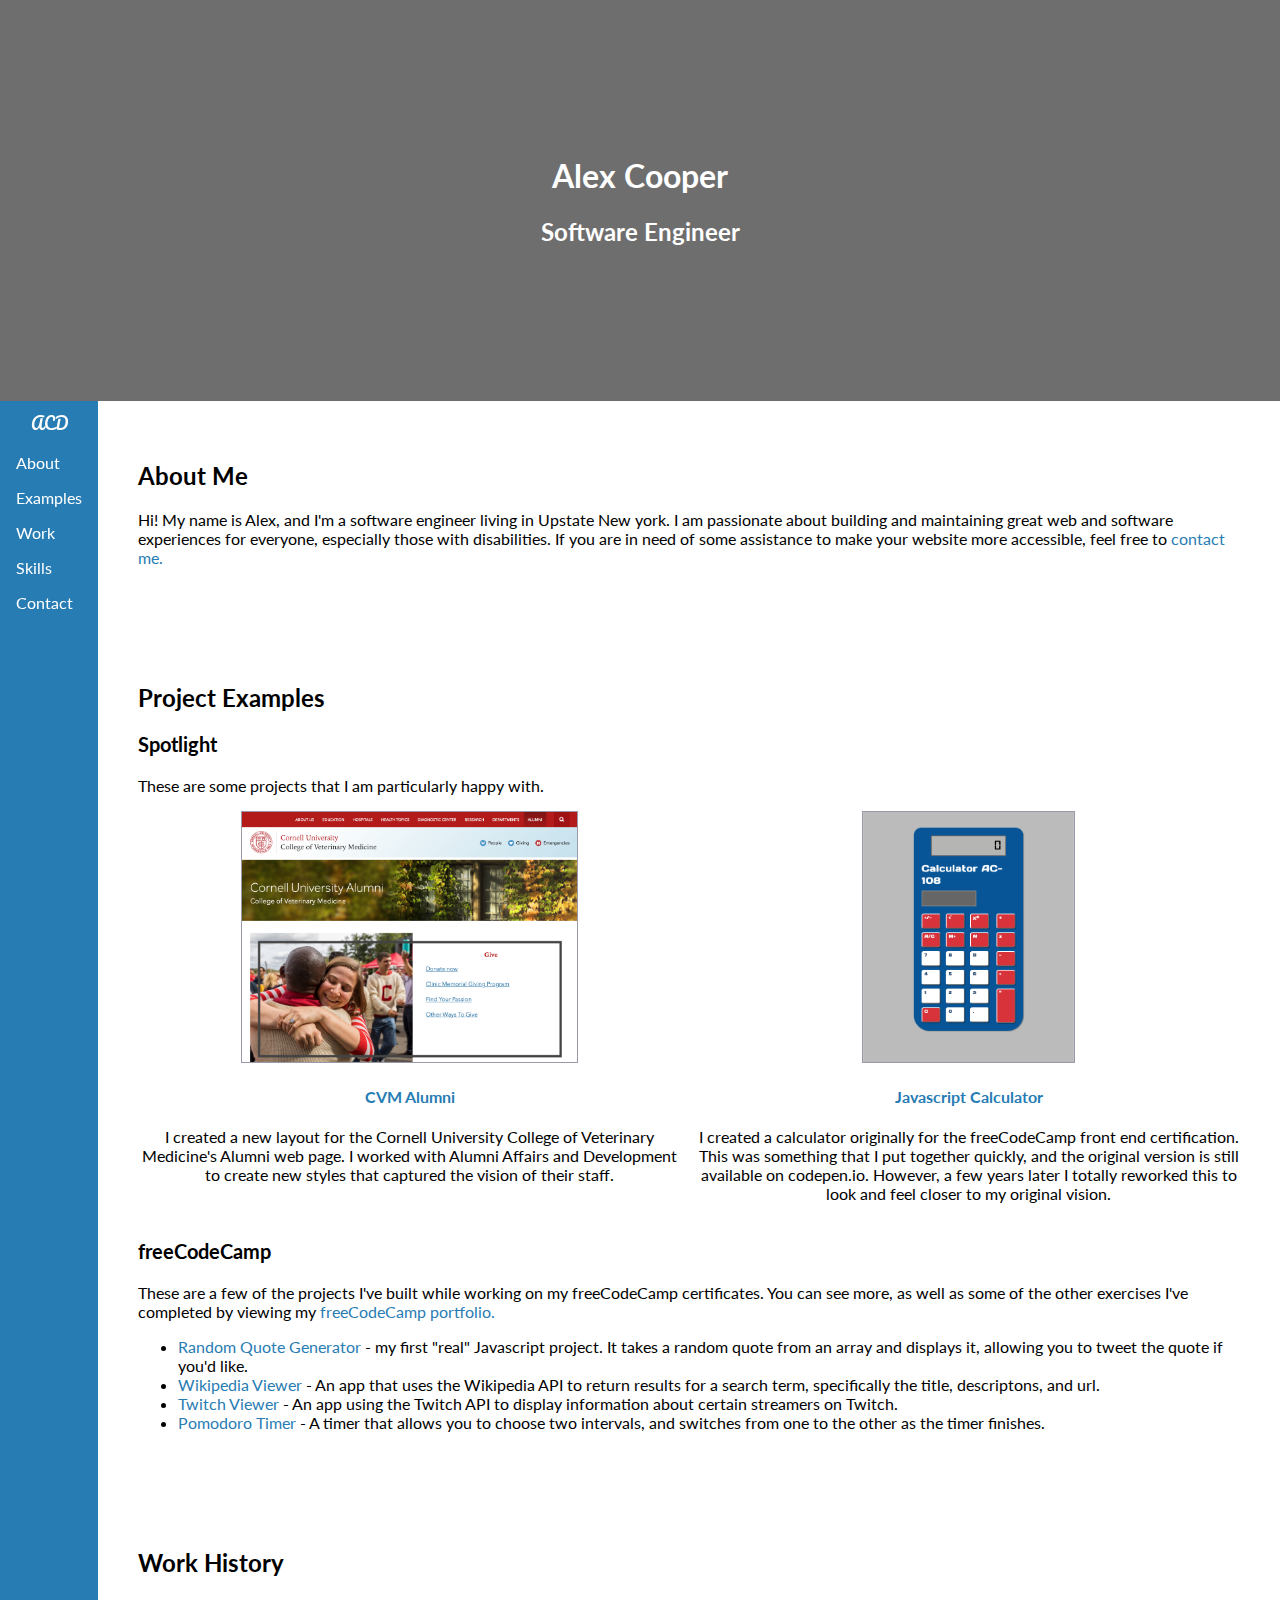
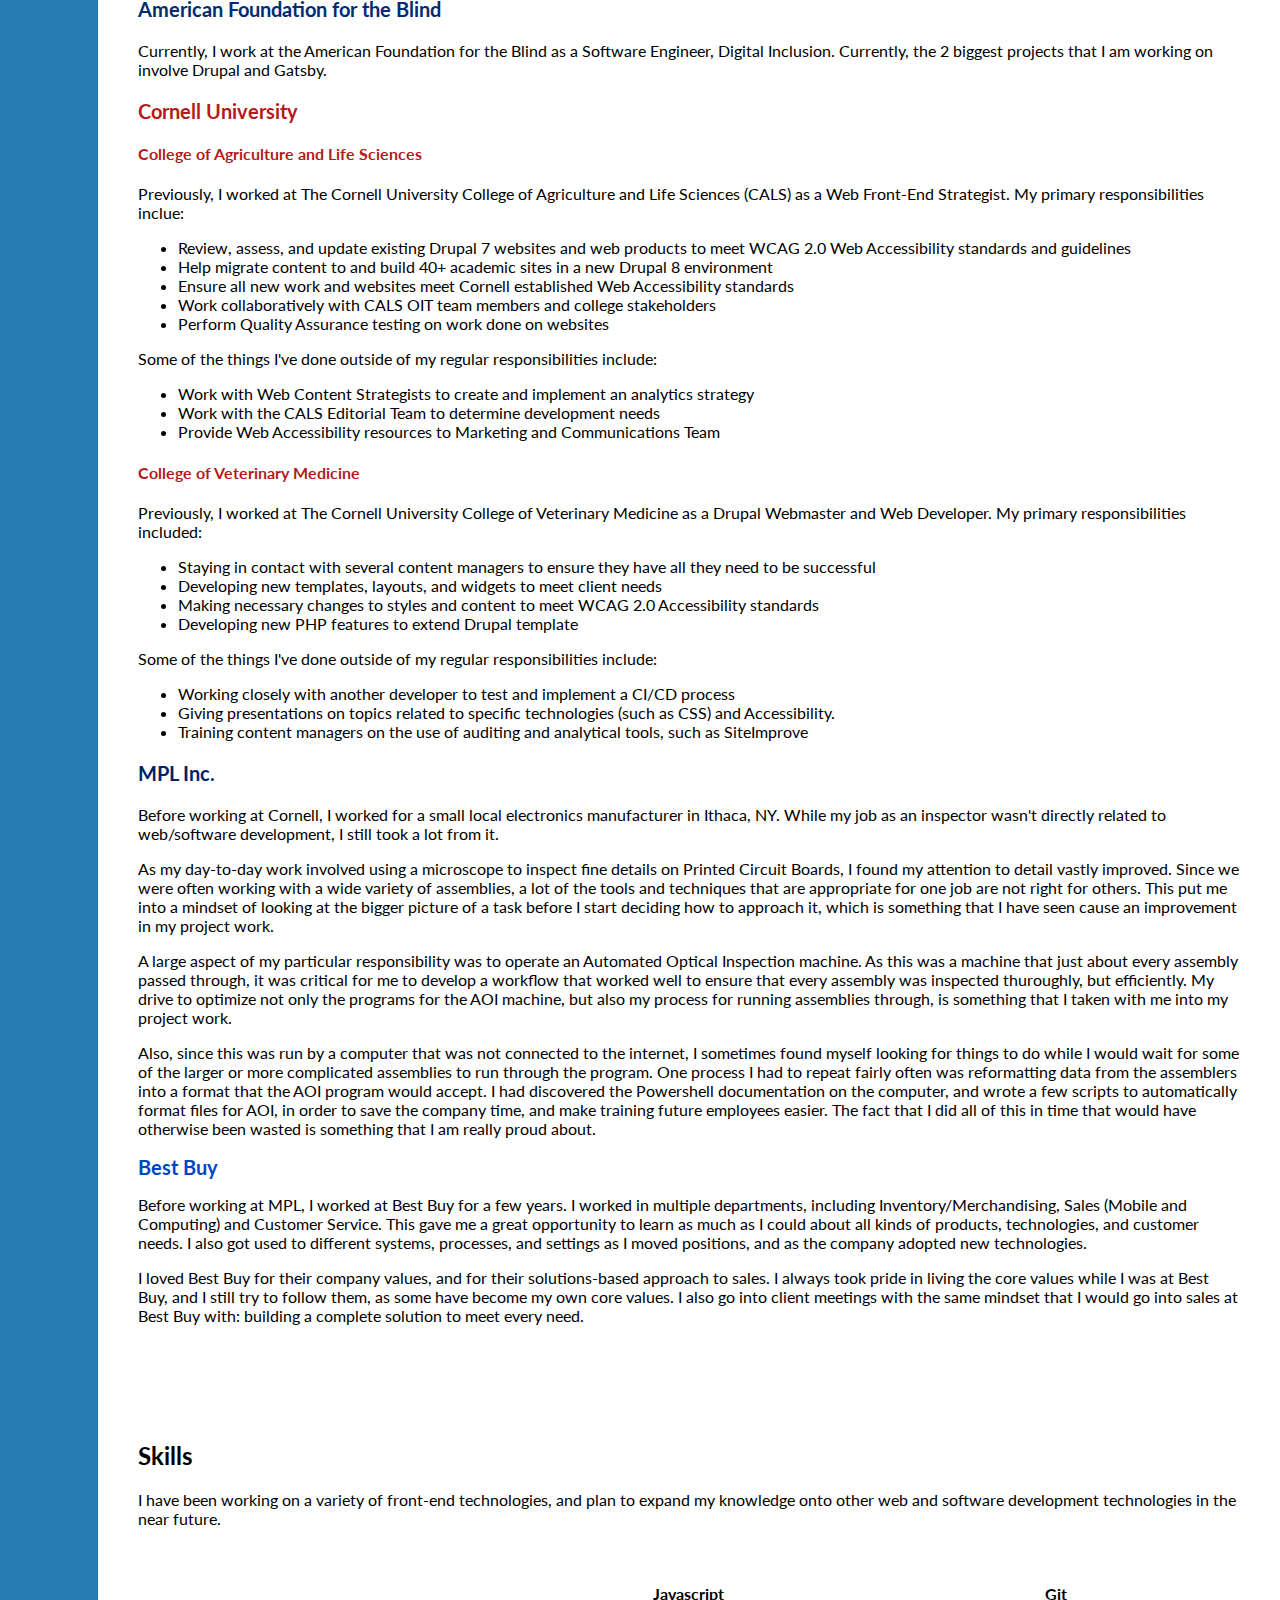
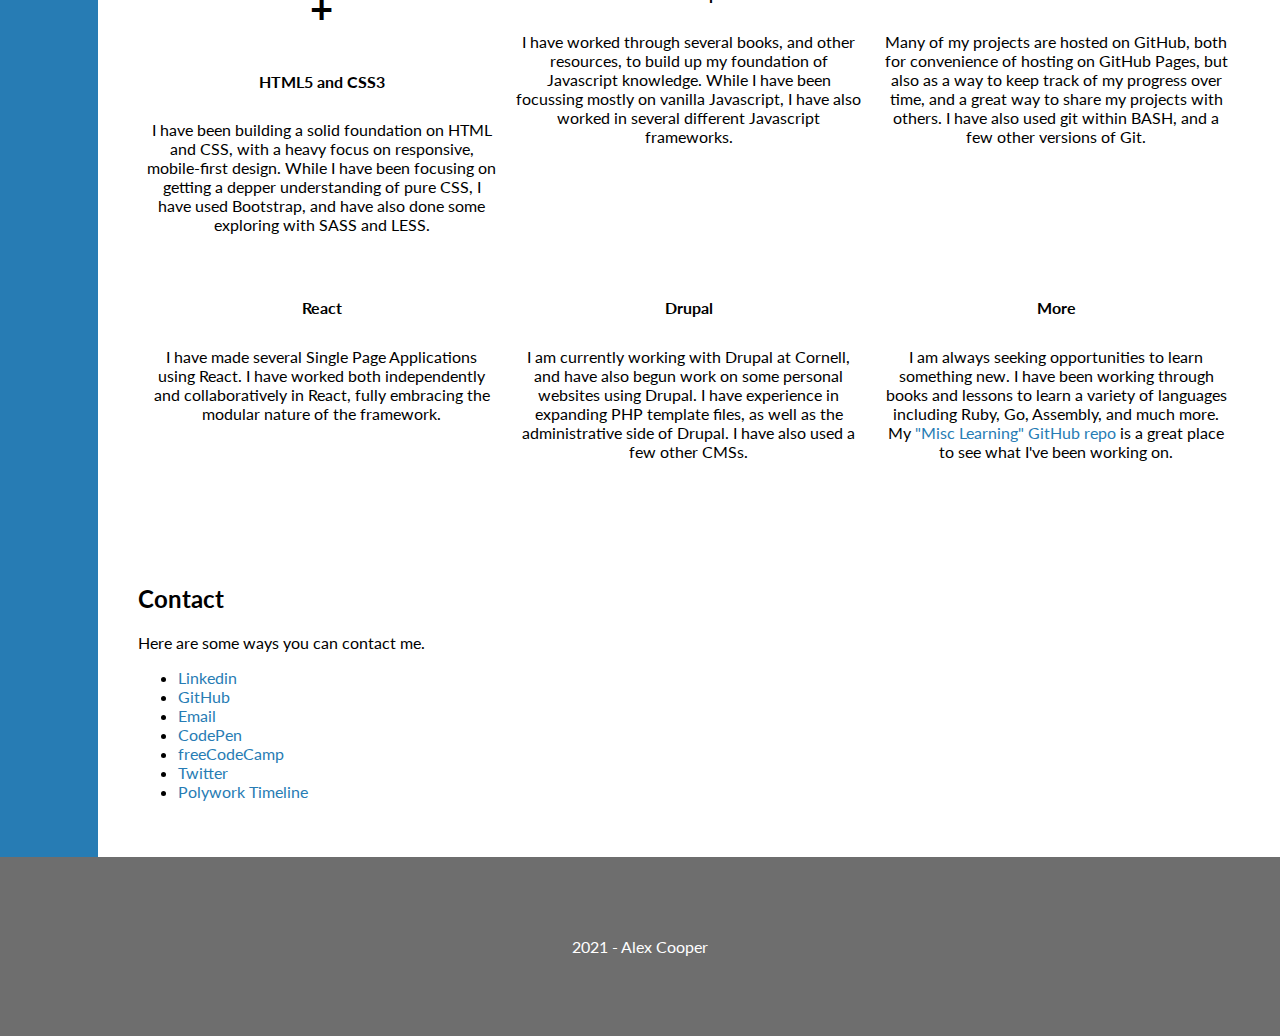
<file: index.html>
<!DOCTYPE html>
<html lang="en">
    <head>
        <meta charset="UTF-8">
        <!-- <meta name="viewport" content="width=device-width, initial-scale=1.0, maximum-scale=1.0, minimum-scale=1"> -->
        <meta name="viewport" content="width=device-width, initial-scale=1.0, maximum-scale=1.0, user-scalable=no" />
    <meta http-equiv="X-UA-Compatible" content="ie=edge">
    <title>Alex Cooper - Portfolio</title>
    <link rel="stylesheet" href="styles/index.css">
    <link href="https://fonts.googleapis.com/css?family=Lato|Lora|Oswald|Pacifico" rel="stylesheet">
    <link rel="stylesheet" href="https://use.fontawesome.com/releases/v5.6.3/css/all.css" integrity="sha384-UHRtZLI+pbxtHCWp1t77Bi1L4ZtiqrqD80Kn4Z8NTSRyMA2Fd33n5dQ8lWUE00s/" crossorigin="anonymous">
    <link rel="apple-touch-icon" sizes="180x180" href="/apple-touch-icon.png">
    <link rel="icon" type="image/png" sizes="32x32" href="/favicon-32x32.png">
    <link rel="icon" type="image/png" sizes="16x16" href="/favicon-16x16.png">
    <link rel="manifest" href="/site.webmanifest">
    <link rel="mask-icon" href="/safari-pinned-tab.svg" color="#3b96d4">
    <meta name="msapplication-TileColor" content="#2d89ef">
    <meta name="theme-color" content="#ffffff">
</head>
<body>
    <header id="header">
        <div>
            <h1>
                Alex Cooper
            </h1>
            <h2>
                Software Engineer
            </h2>
        </div>
    </header>
    <nav>
        <ul>
            <li class="logo"><a href="#header">ACD</a></li>
            <li><a href="#about">About</a></li>
            <li><a href="#examples">Examples</a></li>
            <li><a href="#work">Work</a></li>
            <li><a href="#skills">Skills</a></li>
            <li><a href="#contact">Contact</a></li>
        </ul>
    </nav>

    <main>
        <section id="about">
            <h2 class="section-head">
                About Me
            </h2>
            <p>
                Hi! My name is Alex, and I'm a software engineer living in Upstate New york. I am passionate about building and maintaining great web and software experiences for everyone, especially those with disabilities. If you are in need of some assistance to make your website more accessible, feel free to <a href="#contact">contact me.</a>
            </p>
        </section>
        <section id="examples">
            <h2 class="section-head">
                Project Examples
            </h2>
            <h3 class="sub-heading">Spotlight</h3>
            <p>
                These are some projects that I am particularly happy with.
            </p>
            <div class="project-spotlight">
                <div class="project">
                    <img alt="" src="assets/img/alumni-screen.png"/>
                    <h4><a href="https://vet.cornell.edu/alumni">CVM Alumni</a></h4>
                    <p>
                        I created a new layout for the Cornell University College of Veterinary Medicine's Alumni web page. I worked with Alumni Affairs and Development to create new styles that captured the vision of their staff. 
                    </p>
                </div>
                <div class="project">
                    <img alt="" src="assets/img/javascript-calculator-screen.png"/>
                    <h4><a href="https://alexcooperdev.com/javascript-calculator"> Javascript Calculator</a></h4>
                    <p>
                        I created a calculator originally for the freeCodeCamp front end certification. This was something that I put together quickly, and the original version is still available on codepen.io. However, a few years later I totally reworked this to look and feel closer to my original vision.
                    </p>
                </div>
            </div>
            <h3 class="sub-heading">freeCodeCamp</h3>
            <p>
                These are a few of the projects I've built while working on my freeCodeCamp certificates. You can see more, as well as some of the other exercises I've completed by viewing my <a href="https://www.freecodecamp.org/alexcooperdev">freeCodeCamp portfolio.</a>
            </p>
            <ul class="spaced-list">
                <li><a href="https://alexcooperdev.com/random-quote-machine/">Random Quote Generator</a> - my first "real" Javascript project. It takes a random quote from an array and displays it, allowing you to tweet the quote if you'd like.</li>
                <!-- <li><a href="https://alexcooperdev.com/weather">Weather App</a> - A basic weather app that uses the OpenWeatherMap API to find the weather for your current location.</li> -->
                <li><a href="https://alexcooperdev.com/wikipedia-viewer">Wikipedia Viewer</a> - An app that uses the Wikipedia API to return results for a search term, specifically the title, descriptons, and url.</li>
                <li><a href="https://alexcooperdev.com/twitch-viewer">Twitch Viewer</a> - An app using the Twitch API to display information about certain streamers on Twitch.</li>
                <li><a href="https://alexcooperdev.com/pomodoro-timer">Pomodoro Timer</a> - A timer that allows you to choose two intervals, and switches from one to the other as the timer finishes.</li>
            </ul>
        </section>
        <section id="work">
            <h2 class="section-head">
                Work History
            </h2>
            <h3 class="sub-heading" style="color: #002C73;">American Foundation for the Blind</h3>
            <p>
                Currently, I work at the American Foundation for the Blind as a Software Engineer, Digital Inclusion. Currently, the 2 biggest projects that I am working on involve Drupal and Gatsby.
            </p>
            <h3 class="sub-heading" style="color: #b31b1b;">Cornell University</h3>
	    <h4 class="sub-sub-heading" style="color: #b31b1b;">College of Agriculture and Life Sciences</h4>
	    <p>
	      Previously, I worked at The Cornell University College of Agriculture and Life Sciences (CALS) as a Web Front-End Strategist. My primary responsibilities inclue: 
	    </p> 
	    <ul class="spaced-list">
	      <li>Review, assess, and update existing Drupal 7 websites and web products to meet WCAG 2.0 Web Accessibility standards and guidelines</li>
	      <li>Help migrate content to and build 40+ academic sites in a new Drupal 8 environment</li>
	      <li>Ensure all new work and websites meet Cornell established Web Accessibility standards</li>
	      <li>Work collaboratively with CALS OIT team members and college stakeholders</li>
	      <li>Perform Quality Assurance testing on work done on websites</li>
	    </ul> 
	    <p>
	      Some of the things I've done outside of my regular responsibilities include:
	    </p>
	    <ul class="spaced-list">
	      <li>Work with Web Content Strategists to create and implement an analytics strategy</li>
	      <li>Work with the CALS Editorial Team to determine development needs</li>
	      <li>Provide Web Accessibility resources to Marketing and Communications Team</li>
	    </ul> 
	    <h4 class="sub-sub-heading" style="color: #b31b1b;">College of Veterinary Medicine</h4>
            <p>
                Previously, I worked at The Cornell University College of Veterinary Medicine as a Drupal Webmaster and Web Developer. My primary responsibilities included:
            </p>
            <ul class="spaced-list">
                <li>Staying in contact with several content managers to ensure they have all they need to be successful</li>
                <li>Developing new templates, layouts, and widgets to meet client needs</li>
                <li>Making necessary changes to styles and content to meet WCAG 2.0 Accessibility standards</li>
                <li>Developing new PHP features to extend Drupal template </li>
            </ul>
            <p>
                Some of the things I've done outside of my regular responsibilities include:
            </p>
            <ul class="spaced-list">
                <li>Working closely with another developer to test and implement a CI/CD process</li>
                <li>Giving presentations on topics related to specific technologies (such as CSS) and Accessibility.</li>
                <li>Training content managers on the use of auditing and analytical tools, such as SiteImprove</li>
            </ul>
            <h3 class="sub-heading" style="color:#002367;">MPL Inc.</h3>
            <p>
                Before working at Cornell, I worked for a small local electronics manufacturer in Ithaca, NY. While my job as an inspector wasn't directly related to web/software development, I still took a lot from it.
            </p>
            <p>
                As my day-to-day work involved using a microscope to inspect fine details on Printed Circuit Boards, I found my attention to detail vastly improved. Since we were often working with a wide variety of assemblies, a lot of the tools and techniques that are appropriate for one job are not right for others. This put me into a mindset of looking at the bigger picture of a task before I start deciding how to approach it, which is something that I have seen cause an improvement in my project work.
            </p>
            <p>
                A large aspect of my particular responsibility was to operate an Automated Optical Inspection machine. As this was a machine that just about every assembly passed through, it was critical for me to develop a workflow that worked well to ensure that every assembly was inspected thuroughly, but efficiently. My drive to optimize not only the programs for the AOI machine, but also my process for running assemblies through, is something that I taken with me into my project work.
            </p>
            <p>
                Also, since this was run by a computer that was not connected to the internet, I sometimes found myself looking for things to do while I would wait for some of the larger or more complicated assemblies to run through the program. One process I had to repeat fairly often was reformatting data from the assemblers into a format that the AOI program would accept. I had discovered the Powershell documentation on the computer, and wrote a few scripts to automatically format files for AOI, in order to save the company time, and make training future employees easier. The fact that I did all of this in time that would have otherwise been wasted is something that I am really proud about.
            </p>
            <h2 class="sub-heading" style="color:#0046C1;">Best Buy</h2>
            <p>
                Before working at MPL, I worked at Best Buy for a few years. I worked in multiple departments, including Inventory/Merchandising, Sales (Mobile and Computing) and Customer Service. This gave me a great opportunity to learn as much as I could about all kinds of products, technologies, and customer needs. I also got used to different systems, processes, and settings as I moved positions, and as the company adopted new technologies.
            </p>
            <p>
                I loved Best Buy for their company values, and for their solutions-based approach to sales. I always took pride in living the core values while I was at Best Buy, and I still try to follow them, as some have become my own core values. I also go into client meetings with the same mindset that I would go into sales at Best Buy with: building a complete solution to meet every need.
            </p>
        </section>
        <section id="skills">
            <h2 class="section-head">
                Skills
            </h2>
            <p>
                I have been working on a variety of front-end technologies, and plan to expand my knowledge onto other web and software development technologies in the near future.
            </p>
            <div class="skills-grid">
                <div class="skill">
                    <h3><i class="fab fa-html5"></i> + <i class="fab fa-css3"></i></h3>
                    <h4>HTML5 and CSS3</h4>
                    <p>I have been building a solid foundation on HTML and CSS, with a heavy focus on responsive, mobile-first design. While I have been focusing on getting a depper understanding of pure CSS, I have used Bootstrap, and have also done some exploring with SASS and LESS.</p>
                </div>
                <div class="skill">
                    <h3><i class="fab fa-js"></i></h3>
                    <h4>Javascript</h4>
                    <p>I have worked through several books, and other resources, to build up my foundation of Javascript knowledge. While I have been focussing mostly on vanilla Javascript, I have also worked in several different Javascript frameworks.</p>
                </div>
                <div class="skill">
                    <h3><i class="fas fa-code-branch"></i></h3>
                    <h4>Git</h4>
                    <p>Many of my projects are hosted on GitHub, both for convenience of hosting on GitHub Pages, but also as a way to keep track of my progress over time, and a great way to share my projects with others. I have also used git within BASH, and a few other versions of Git.</p>
                </div>
                <div class="skill">
                    <h3><i class="fab fa-react"></i></h3>
                    <h4>React</h4>
                    <p>I have made several Single Page Applications using React. I have worked both independently and collaboratively in React, fully embracing the modular nature of the framework.</p>
                </div>
                <div class="skill">
                    <h3><i class="fab fa-drupal"></i></h3>
                   <h4>Drupal</h4>
                    <p>I am currently working with Drupal at Cornell, and have also begun work on some personal websites using Drupal. I have experience in expanding PHP template files, as well as the administrative side of Drupal. I have also used a few other CMSs.</p>
                </div>
                <div class="skill">
                    <h3><i class="fas fa-ellipsis-h"></i></h3>
                    <h4>More</h4>
                    <p>I am always seeking opportunities to learn something new. I have been working through books and lessons to learn a variety of languages including Ruby, Go, Assembly, and much more. My <a href="https://github.com/JSmurf/misc-learning">"Misc Learning" GitHub repo</a> is a great place to see what I've been working on.</p>
                </div>
            </div>
        </section>
        <section id="contact">
            <h2 class="section-head">
                Contact
            </h2>
	    <p>
	      Here are some ways you can contact me.
	    </p>
        <ul>
            <li>
                <a href="https://www.linkedin.com/in/alexcooper1223/">
                    Linkedin
                </a>
            </li>
            <li>
                <a href="https://github.com/jsmurf">
                    GitHub
                </a>
            </li>
            <li>
                <a href="mailto:Alex@AlexCooperDev.com" >
                    Email
                </a>
            </li>
            <li>
                <a href="https://codepen.io/jsmurf">
                    CodePen
                </a>
            </li>
            <li>
                <a href="https://www.freecodecamp.com/alexcooperdev">
                    freeCodeCamp
                </a>
            </li>
            <li>
                <a href="https://twitter.com/AlexCooperDev">
                    Twitter
                </a>
            </li>
            <li>
                <a href="https://timeline.alexcooperdev.com/">
                    Polywork Timeline
                </a>
            </li>
        </ul>
       </section>
    </main>
    <footer>
        2021 - Alex Cooper
    </footer>
    <script src="scripts/index.js"></script>
</body>
</html>
</file>
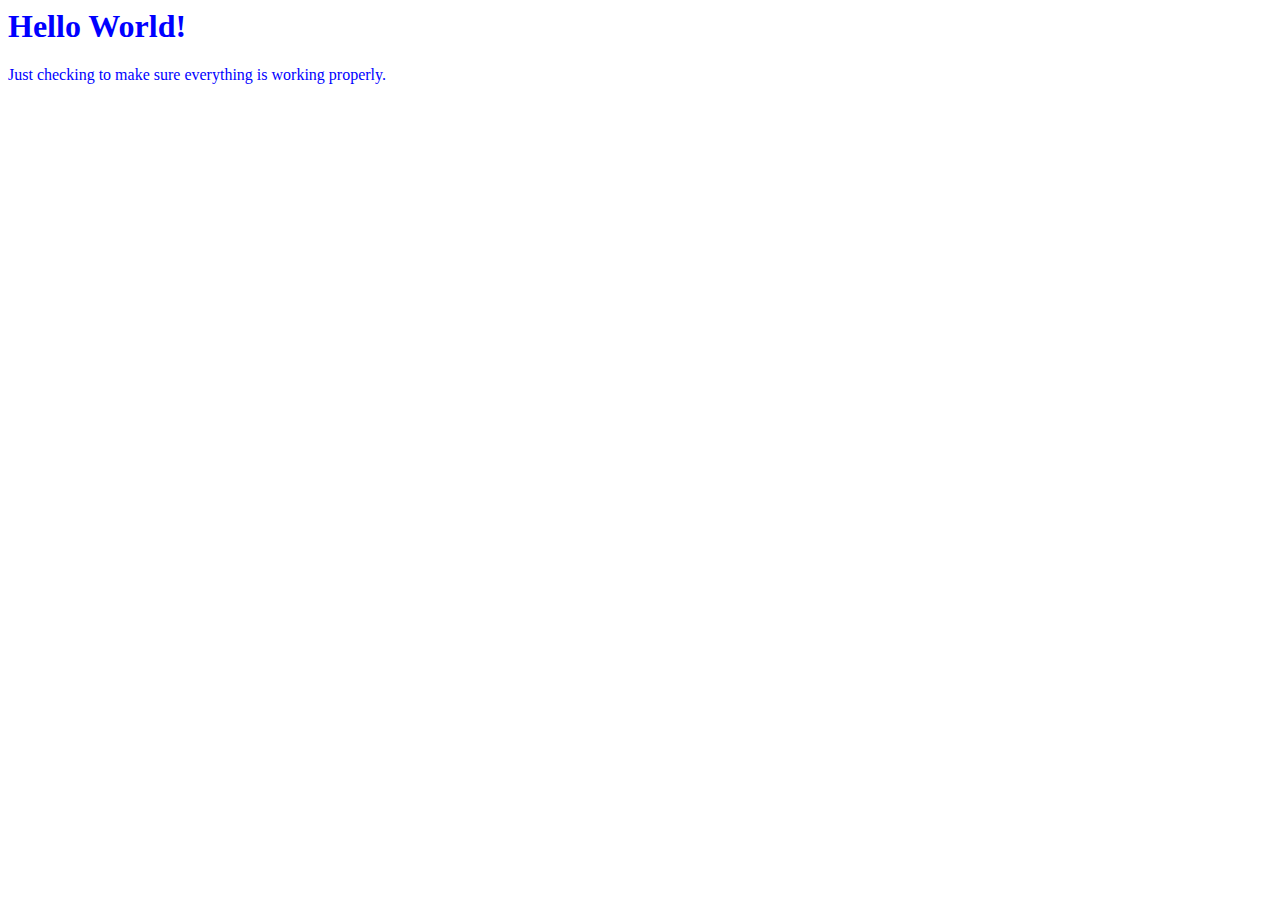
<file: page2.html>
<html>
<head>
<title> Hello World! </title>
<link rel="stylesheet" type="text/css" href="page2.css">
</head>
<body>

<h1>Hello World!</h1>
<p>Just checking to make sure everything is working properly. </p>
</body>
</html>
</file>
<file: styles/index.css>
:root {
  /* --light-blue: #3b96d4; */
    --light-blue: #277CB4;
  --gray: #6e6e6e;
}

html {
  scroll-behavior: smooth;
}

body {
  margin: 0;
  display: -ms-grid;
  display: grid;
  grid-template-columns: 100px calc(100vw-100px);
  font-family: 'Lato', sans-serif;
}

a {
    color: var(--light-blue);
    text-decoration: none;
}

a:hover {
    /* color: #216897; */
    text-decoration: underline;
}

header {
  -ms-grid-column: 1;
  -ms-grid-column-span: 2;
  grid-column: 1 / 3;
  background: var(--gray);
  color: white;
  /* padding: 4rem; */
  /* height: 40vh; */
  padding-top: 15vh;
  padding-bottom: 15vh;
  -webkit-box-sizing: border-box;
          box-sizing: border-box;
  text-align: center;
  font-family: 'Lato', sans-serif;
}

header > h1 {
    position: absolute;
    top: 40%;
}

nav {
  white-space: nowrap;
  background: var(--light-blue);
  /* border-top: 5px solid white; */
}

nav ul {
  list-style: none;
  margin: 0;
  padding: 0;
}

.logo {
    font-family: 'Pacifico', cursive;
    text-align: center;
}

@media (min-height: 300px) {
  nav ul {
    position: sticky;
    position: -webkit-sticky;
    top: 0;
  }
}

nav ul li a {
  display: block;
  padding: 0.5rem 1rem;
  color: white;
  text-decoration: none;
}

nav ul li a:hover {
    color: white;
}

nav ul li a.current {
  background: white;
  color: var(--light-blue);
}

nav ul li a.current:hover {
    color: var(--light-blue);
}

/* main {
  padding-bottom: 30rem;
} */

section {
  padding: 2.5rem;
  /* margin: 0 0 2rem 0; */
}

section h1 {
  font-family: 'Oswald', sans-serif;
}

.skill {
  text-align: center;
}

.skill > p {
  padding: .5em;
}

.skill a {
  color: var(--light-blue);
  text-decoration: none;
}

section h3 {
  font-size: 2.5rem;
}

.sub-heading {
    font-size: 1.25rem;
}

.sub-sub-heading {
    font-size: 1rem;
}

.skills-grid {
  display: -ms-grid;
  display: grid;
  -ms-grid-columns: 1fr;
  grid-template-columns: 1fr;
}


.project-spotlight {
    display: -ms-grid;
    display: grid;
    -ms-grid-columns: 1fr;
    grid-template-columns: 1fr;
    text-align: center;
}

.project > img {
    width: 80%;
    height: auto;
    border: 1px solid #99a;
}

footer {
    -ms-grid-column: 1;
    -ms-grid-column-span: 2;
    grid-column: 1 / 3;
    background: #6e6e6e;
    color: white;
    padding: 5rem 1rem;
    text-align: center;
}

@media (min-width: 600px) {
    .skills-grid {
        -ms-grid-columns: 1fr 1fr 1fr;
        grid-template-columns: 1fr 1fr 1fr;
    }
    .project-spotlight {
        -ms-grid-columns: 1fr 1em 1fr;
        grid-template-columns: 1fr 1fr;
        grid-column-gap: 1em;
    }
}

@media (min-width: 810px) {
    .project > img {
        height: 250px;
        width: auto;
    }
}
</file>
<file: page2.css>
body {
	color: blue;
}
</file>
